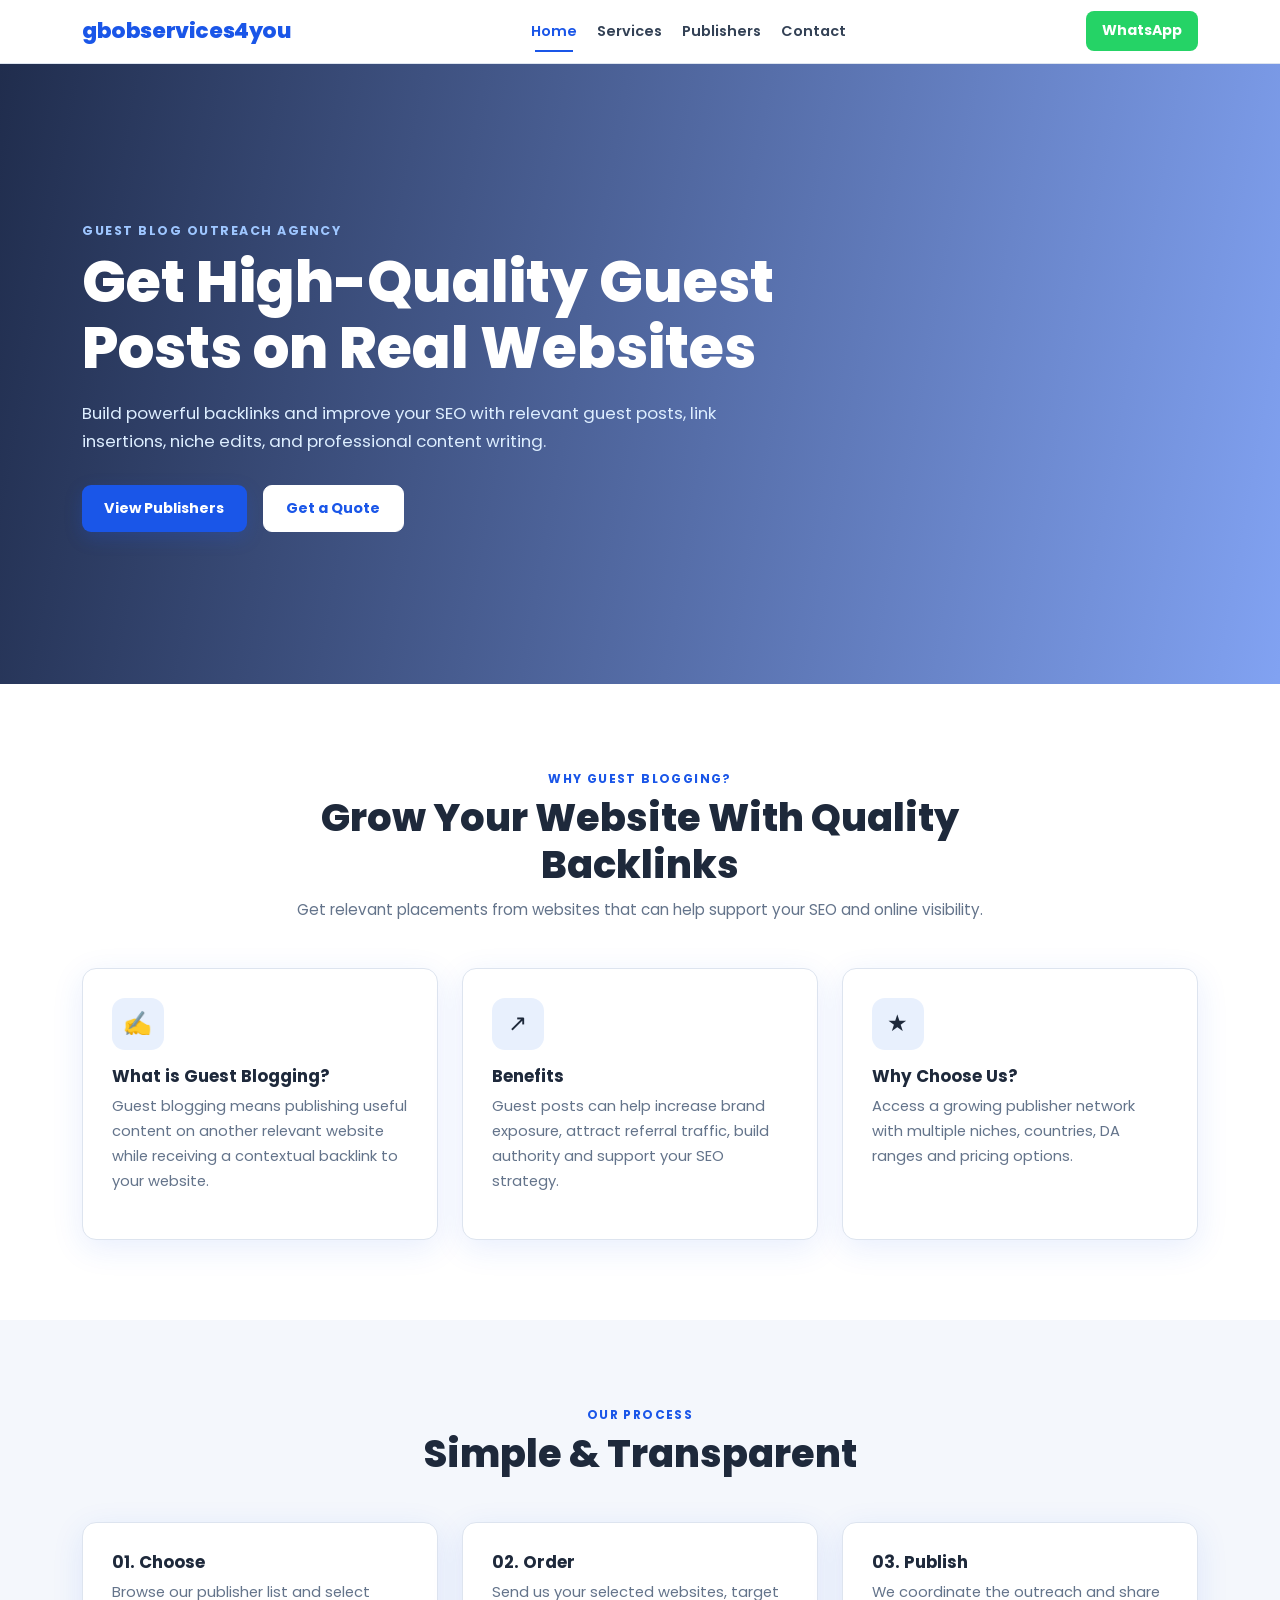
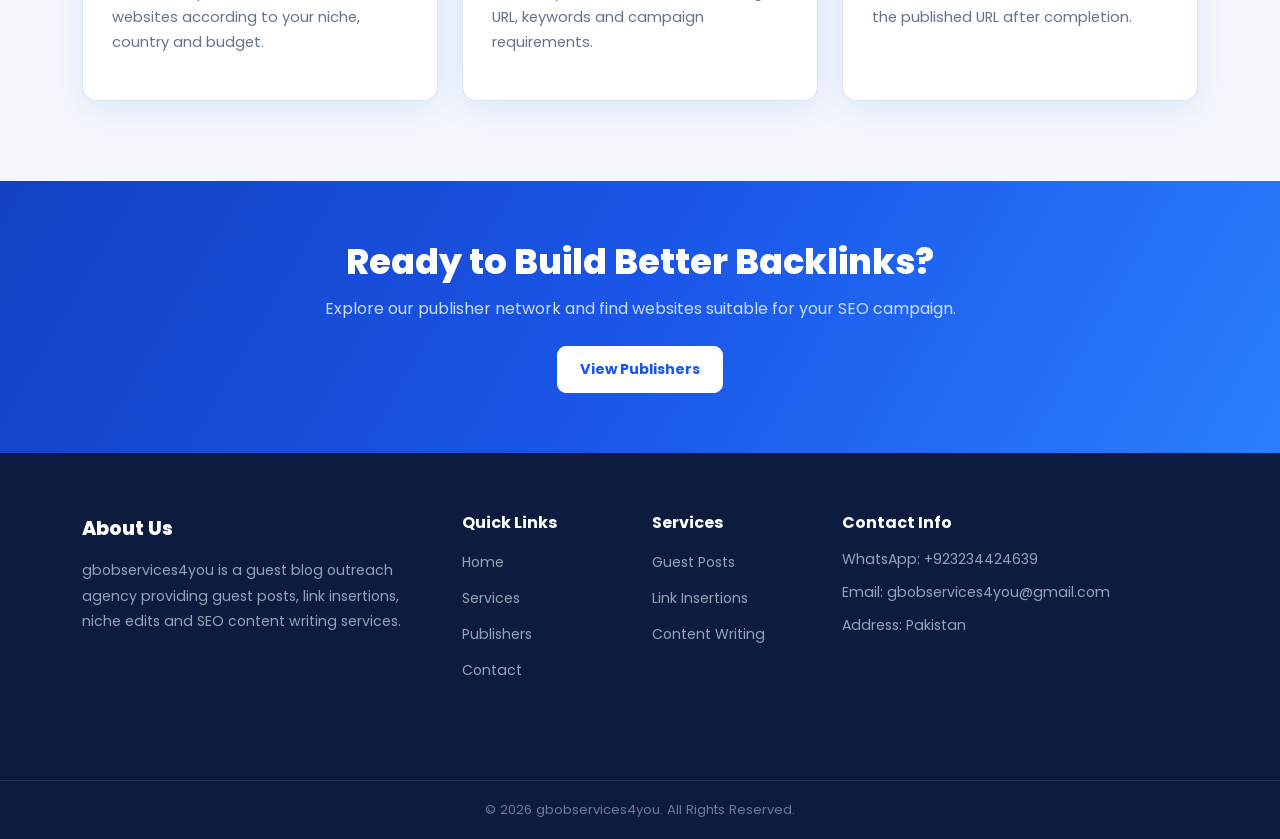
<file: index.html>
<!DOCTYPE html>
<html lang="en">
<head>
  <meta charset="UTF-8">
  <meta name="viewport" content="width=device-width, initial-scale=1.0">
  <title>gbobservices4you | Guest Posts &amp; SEO Link Building</title>
  <meta name="description" content="gbobservices4you provides high-quality guest posts, link insertions, niche edits and SEO content writing on real websites.">
  <meta name="keywords" content="guest posts, guest blogging, link insertion, niche edits, SEO backlinks, content writing">
  <meta name="robots" content="index, follow">

  <!-- Google Analytics Placeholder -->
  <!-- Paste your Google Analytics code here -->

  <!-- Google Ads Conversion Placeholder -->
  <!-- Paste your Google Ads conversion code here -->

  <!-- Bootstrap 5 CSS -->
  <link href="https://cdn.jsdelivr.net/npm/bootstrap@5.3.3/dist/css/bootstrap.min.css" rel="stylesheet">

  <!-- Google Fonts -->
  <link rel="preconnect" href="https://fonts.googleapis.com">
  <link rel="preconnect" href="https://fonts.gstatic.com" crossorigin>
  <link href="https://fonts.googleapis.com/css2?family=Poppins:wght@400;500;600;700;800&display=swap" rel="stylesheet">

  <!-- Custom CSS -->
  <link rel="stylesheet" href="css/style.css">
</head>

<body>

<!-- ==================== HEADER ==================== -->
<header class="site-header">
  <nav class="navbar navbar-expand-lg py-2">
    <div class="container">

      <a href="index.html" class="navbar-brand">gbobservices4you</a>

      <button class="navbar-toggler" type="button"
        data-bs-toggle="collapse" data-bs-target="#mainNav"
        aria-controls="mainNav" aria-expanded="false" aria-label="Toggle navigation">
        ☰
      </button>

      <div class="collapse navbar-collapse" id="mainNav">
        <ul class="navbar-nav mx-auto mb-2 mb-lg-0 gap-lg-1">
          <li class="nav-item"><a href="index.html" class="nav-link active">Home</a></li>
          <li class="nav-item"><a href="services.html" class="nav-link">Services</a></li>
          <li class="nav-item"><a href="publishers.html" class="nav-link">Publishers</a></li>
          <li class="nav-item"><a href="contact.html" class="nav-link">Contact</a></li>
        </ul>
        <a href="https://wa.me/+923234424639" class="btn-whatsapp ms-lg-3 mt-2 mt-lg-0" data-whatsapp>
          WhatsApp
        </a>
      </div>

    </div>
  </nav>
</header>


<main>

  <!-- ==================== HERO ==================== -->
  <section class="hero-section">
    <div class="container">
      <div class="row">
        <div class="col-lg-9 col-xl-8">
          <span class="hero-eyebrow">Guest Blog Outreach Agency</span>
          <h1>Get High-Quality Guest Posts on Real Websites</h1>
          <p class="lead-text">
            Build powerful backlinks and improve your SEO with relevant guest posts,
            link insertions, niche edits, and professional content writing.
          </p>
          <div class="d-flex flex-wrap gap-3">
            <a href="publishers.html" class="btn-primary-custom">View Publishers</a>
            <a href="contact.html" class="btn-light-custom">Get a Quote</a>
          </div>
        </div>
      </div>
    </div>
  </section>


  <!-- ==================== FEATURES ==================== -->
  <section class="section-py">
    <div class="container">

      <div class="section-heading text-center">
        <span class="eyebrow">Why Guest Blogging?</span>
        <h2>Grow Your Website With Quality Backlinks</h2>
        <p>Get relevant placements from websites that can help support your SEO and online visibility.</p>
      </div>

      <div class="row g-4">

        <div class="col-sm-6 col-lg-4">
          <div class="feature-card">
            <div class="icon-box">✍</div>
            <h3>What is Guest Blogging?</h3>
            <p>Guest blogging means publishing useful content on another relevant website while receiving a contextual backlink to your website.</p>
          </div>
        </div>

        <div class="col-sm-6 col-lg-4">
          <div class="feature-card">
            <div class="icon-box">↗</div>
            <h3>Benefits</h3>
            <p>Guest posts can help increase brand exposure, attract referral traffic, build authority and support your SEO strategy.</p>
          </div>
        </div>

        <div class="col-sm-6 col-lg-4">
          <div class="feature-card">
            <div class="icon-box">★</div>
            <h3>Why Choose Us?</h3>
            <p>Access a growing publisher network with multiple niches, countries, DA ranges and pricing options.</p>
          </div>
        </div>

      </div>
    </div>
  </section>


  <!-- ==================== PROCESS ==================== -->
  <section class="section-py section-alt">
    <div class="container">

      <div class="section-heading text-center">
        <span class="eyebrow">Our Process</span>
        <h2>Simple &amp; Transparent</h2>
      </div>

      <div class="row g-4">

        <div class="col-sm-6 col-lg-4">
          <div class="feature-card">
            <h3>01. Choose</h3>
            <p>Browse our publisher list and select websites according to your niche, country and budget.</p>
          </div>
        </div>

        <div class="col-sm-6 col-lg-4">
          <div class="feature-card">
            <h3>02. Order</h3>
            <p>Send us your selected websites, target URL, keywords and campaign requirements.</p>
          </div>
        </div>

        <div class="col-sm-6 col-lg-4">
          <div class="feature-card">
            <h3>03. Publish</h3>
            <p>We coordinate the outreach and share the published URL after completion.</p>
          </div>
        </div>

      </div>
    </div>
  </section>


  <!-- ==================== CTA ==================== -->
  <section class="cta-strip">
    <div class="container">
      <h2>Ready to Build Better Backlinks?</h2>
      <p>Explore our publisher network and find websites suitable for your SEO campaign.</p>
      <a href="publishers.html" class="btn-light-custom">View Publishers</a>
    </div>
  </section>

</main>


<!-- ==================== FOOTER ==================== -->
<footer class="site-footer">
  <div class="container">
    <div class="row g-4 pb-5">

      <div class="col-lg-4 col-md-6">
        <div class="footer-brand">About Us</div>
        <p>gbobservices4you is a guest blog outreach agency providing guest posts, link insertions, niche edits and SEO content writing services.</p>
      </div>

      <div class="col-sm-4 col-lg-2 col-md-3">
        <h5>Quick Links</h5>
        <ul class="footer-links">
          <li><a href="index.html">Home</a></li>
          <li><a href="services.html">Services</a></li>
          <li><a href="publishers.html">Publishers</a></li>
          <li><a href="contact.html">Contact</a></li>
        </ul>
      </div>

      <div class="col-sm-4 col-lg-2 col-md-3">
        <h5>Services</h5>
        <ul class="footer-links">
          <li><a href="services.html#guest-post">Guest Posts</a></li>
          <li><a href="services.html#link-insertion">Link Insertions</a></li>
          <li><a href="services.html#content-writing">Content Writing</a></li>
        </ul>
      </div>

      <div class="col-sm-4 col-lg-4 col-md-6">
        <h5>Contact Info</h5>
        <ul class="footer-info list-unstyled">
          <li>WhatsApp: +923234424639</li>
          <li>Email: gbobservices4you@gmail.com</li>
          <li>Address: Pakistan</li>
        </ul>
      </div>

    </div>
  </div>

  <div class="footer-bottom">
    <div class="container">
      © 2026 gbobservices4you. All Rights Reserved.
    </div>
  </div>
</footer>


<!-- Bootstrap 5 JS -->
<script src="https://cdn.jsdelivr.net/npm/bootstrap@5.3.3/dist/js/bootstrap.bundle.min.js"></script>
<!-- Custom JS -->
<script src="js/script.js"></script>

</body>
</html>
</file>
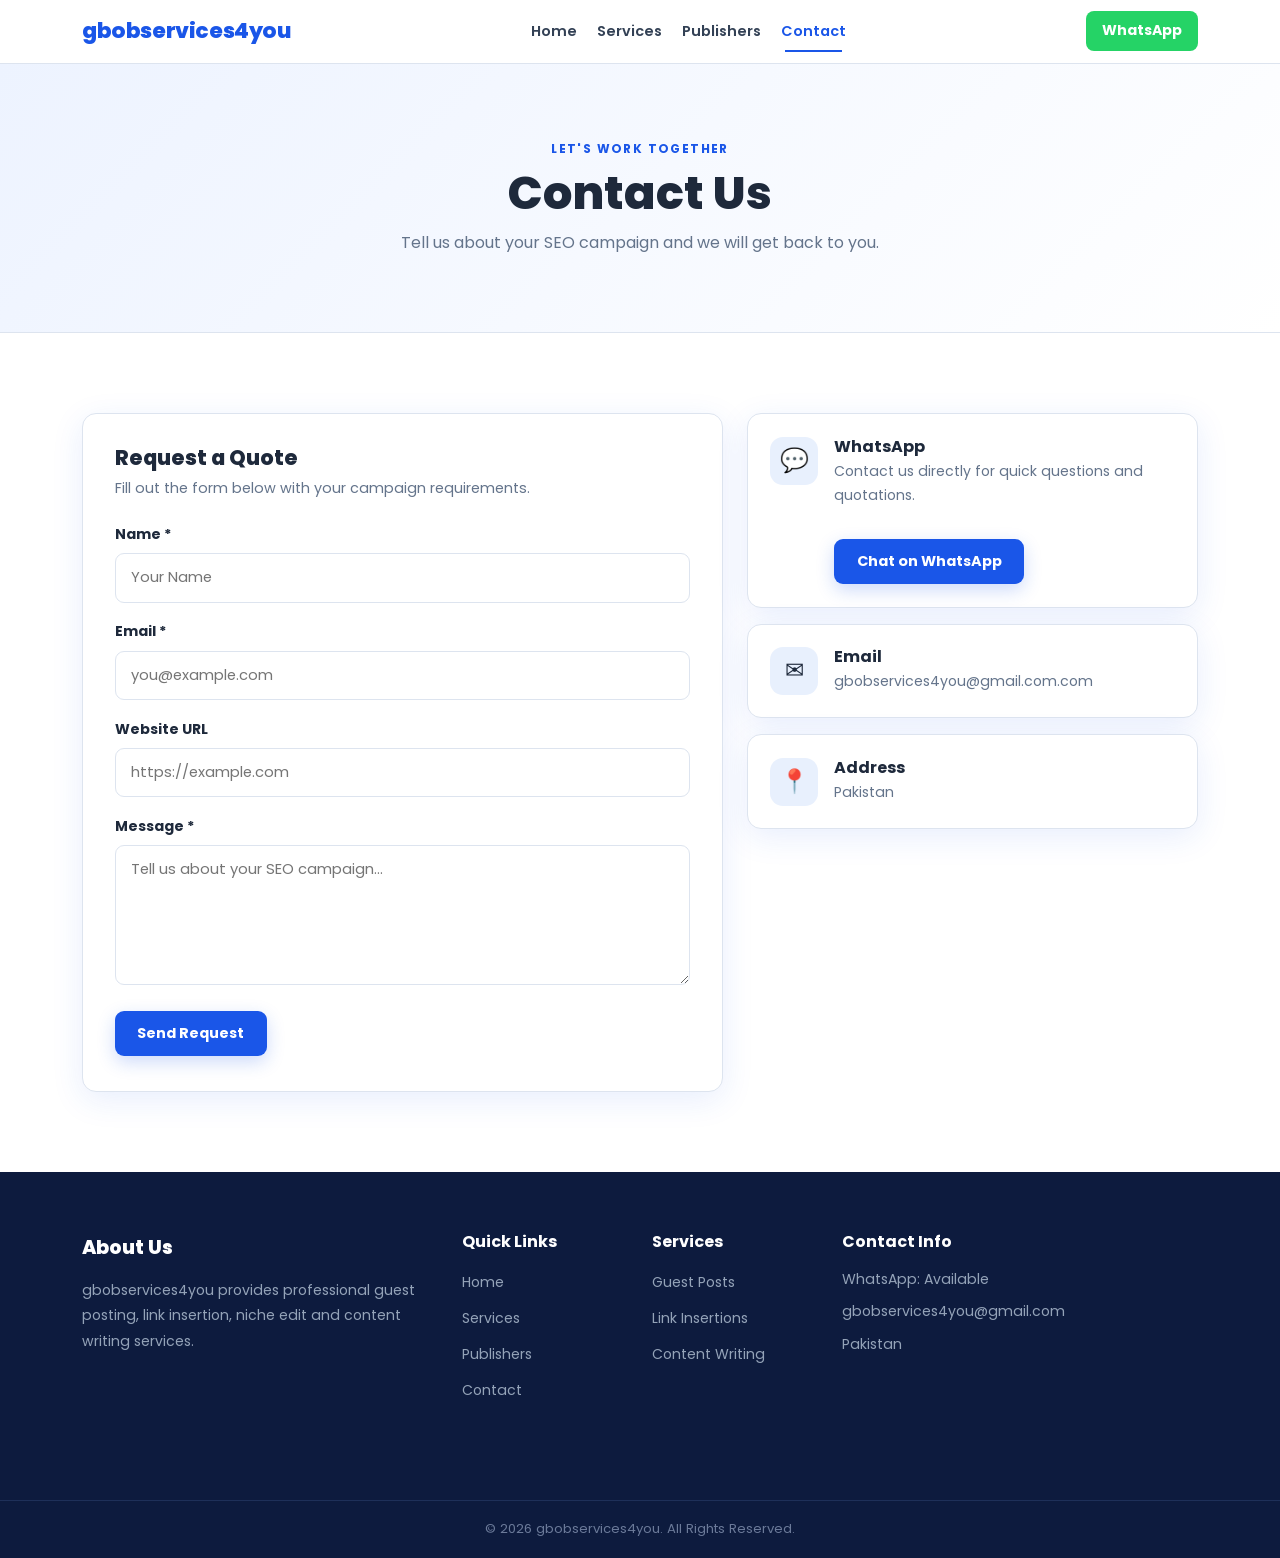
<file: contact.html>
<!DOCTYPE html>
<html lang="en">
<head>
  <meta charset="UTF-8">
  <meta name="viewport" content="width=device-width, initial-scale=1.0">
  <title>Contact Us | gbobservices4you</title>
  <meta name="description" content="Contact gbobservices4you for guest posts, link insertions, niche edits and SEO content writing.">
  <meta name="robots" content="index, follow">

  <!-- Google Analytics Placeholder -->
  <!-- Google Ads Conversion Placeholder -->

  <!-- Bootstrap 5 CSS -->
  <link href="https://cdn.jsdelivr.net/npm/bootstrap@5.3.3/dist/css/bootstrap.min.css" rel="stylesheet">

  <!-- Google Fonts -->
  <link rel="preconnect" href="https://fonts.googleapis.com">
  <link rel="preconnect" href="https://fonts.gstatic.com" crossorigin>
  <link href="https://fonts.googleapis.com/css2?family=Poppins:wght@400;500;600;700;800&display=swap" rel="stylesheet">

  <!-- Custom CSS -->
  <link rel="stylesheet" href="css/style.css">
</head>

<body>

<!-- ==================== HEADER ==================== -->
<header class="site-header">
  <nav class="navbar navbar-expand-lg py-2">
    <div class="container">

      <a href="index.html" class="navbar-brand">gbobservices4you</a>

      <button class="navbar-toggler" type="button"
        data-bs-toggle="collapse" data-bs-target="#mainNav"
        aria-controls="mainNav" aria-expanded="false" aria-label="Toggle navigation">
        ☰
      </button>

      <div class="collapse navbar-collapse" id="mainNav">
        <ul class="navbar-nav mx-auto mb-2 mb-lg-0 gap-lg-1">
          <li class="nav-item"><a href="index.html" class="nav-link">Home</a></li>
          <li class="nav-item"><a href="services.html" class="nav-link">Services</a></li>
          <li class="nav-item"><a href="publishers.html" class="nav-link">Publishers</a></li>
          <li class="nav-item"><a href="contact.html" class="nav-link active">Contact</a></li>
        </ul>
        <a href="https://wa.me/+923234424639" class="btn-whatsapp ms-lg-3 mt-2 mt-lg-0" data-whatsapp>
          WhatsApp
        </a>
      </div>

    </div>
  </nav>
</header>


<main>

  <!-- ==================== PAGE BANNER ==================== -->
  <section class="page-banner">
    <div class="container">
      <span class="eyebrow">Let's Work Together</span>
      <h1>Contact Us</h1>
      <p>Tell us about your SEO campaign and we will get back to you.</p>
    </div>
  </section>


  <!-- ==================== CONTACT LAYOUT ==================== -->
  <section class="section-py">
    <div class="container">
      <div class="row g-4 align-items-start">

        <!-- CONTACT FORM — DO NOT MODIFY (formspree) -->
        <div class="col-lg-7">
          <form
            class="form-card"
            action="https://formspree.io/f/xvkoevgk"
            method="POST">

            <h2>Request a Quote</h2>
            <p class="form-intro">Fill out the form below with your campaign requirements.</p>

            <div class="form-group">
              <label for="name">Name *</label>
              <input type="text" id="name" name="name" placeholder="Your Name" required>
            </div>

            <div class="form-group">
              <label for="email">Email *</label>
              <input type="email" id="email" name="email" placeholder="you@example.com" required>
            </div>

            <div class="form-group">
              <label for="website">Website URL</label>
              <input type="url" id="website" name="website" placeholder="https://example.com">
            </div>

            <div class="form-group">
              <label for="message">Message *</label>
              <textarea id="message" name="message" placeholder="Tell us about your SEO campaign..." required></textarea>
            </div>

            <input type="hidden" name="_subject" value="New SEO Quote Request - gbobservices4you">

            <button type="submit" class="btn-primary-custom">Send Request</button>

          </form>
        </div>

        <!-- CONTACT INFO -->
        <div class="col-lg-5">
          <div class="d-flex flex-column gap-3">

            <article class="contact-card">
              <div class="icon-box">💬</div>
              <div>
                <h3>WhatsApp</h3>
                <p>Contact us directly for quick questions and quotations.</p>
                <br>
                <a href="https://wa.me/+923234424639" class="btn-primary-custom mt-1" data-whatsapp>
                  Chat on WhatsApp
                </a>
              </div>
            </article>

            <article class="contact-card">
              <div class="icon-box">✉</div>
              <div>
                <h3>Email</h3>
                <p>gbobservices4you@gmail.com.com</p>
              </div>
            </article>

            <article class="contact-card">
              <div class="icon-box">📍</div>
              <div>
                <h3>Address</h3>
                <p>Pakistan</p>
              </div>
            </article>

          </div>
        </div>

      </div>
    </div>
  </section>

</main>


<!-- ==================== FOOTER ==================== -->
<footer class="site-footer">
  <div class="container">
    <div class="row g-4 pb-5">

      <div class="col-lg-4 col-md-6">
        <div class="footer-brand">About Us</div>
        <p>gbobservices4you provides professional guest posting, link insertion, niche edit and content writing services.</p>
      </div>

      <div class="col-sm-4 col-lg-2 col-md-3">
        <h5>Quick Links</h5>
        <ul class="footer-links">
          <li><a href="index.html">Home</a></li>
          <li><a href="services.html">Services</a></li>
          <li><a href="publishers.html">Publishers</a></li>
          <li><a href="contact.html">Contact</a></li>
        </ul>
      </div>

      <div class="col-sm-4 col-lg-2 col-md-3">
        <h5>Services</h5>
        <ul class="footer-links">
          <li><a href="services.html#guest-post">Guest Posts</a></li>
          <li><a href="services.html#link-insertion">Link Insertions</a></li>
          <li><a href="services.html#content-writing">Content Writing</a></li>
        </ul>
      </div>

      <div class="col-sm-4 col-lg-4 col-md-6">
        <h5>Contact Info</h5>
        <ul class="footer-info list-unstyled">
          <li>WhatsApp: Available</li>
          <li>gbobservices4you@gmail.com</li>
          <li>Pakistan</li>
        </ul>
      </div>

    </div>
  </div>

  <div class="footer-bottom">
    <div class="container">
      © 2026 gbobservices4you. All Rights Reserved.
    </div>
  </div>
</footer>


<!-- Bootstrap 5 JS -->
<script src="https://cdn.jsdelivr.net/npm/bootstrap@5.3.3/dist/js/bootstrap.bundle.min.js"></script>
<!-- Custom JS -->
<script src="js/script.js"></script>

</body>
</html>
</file>
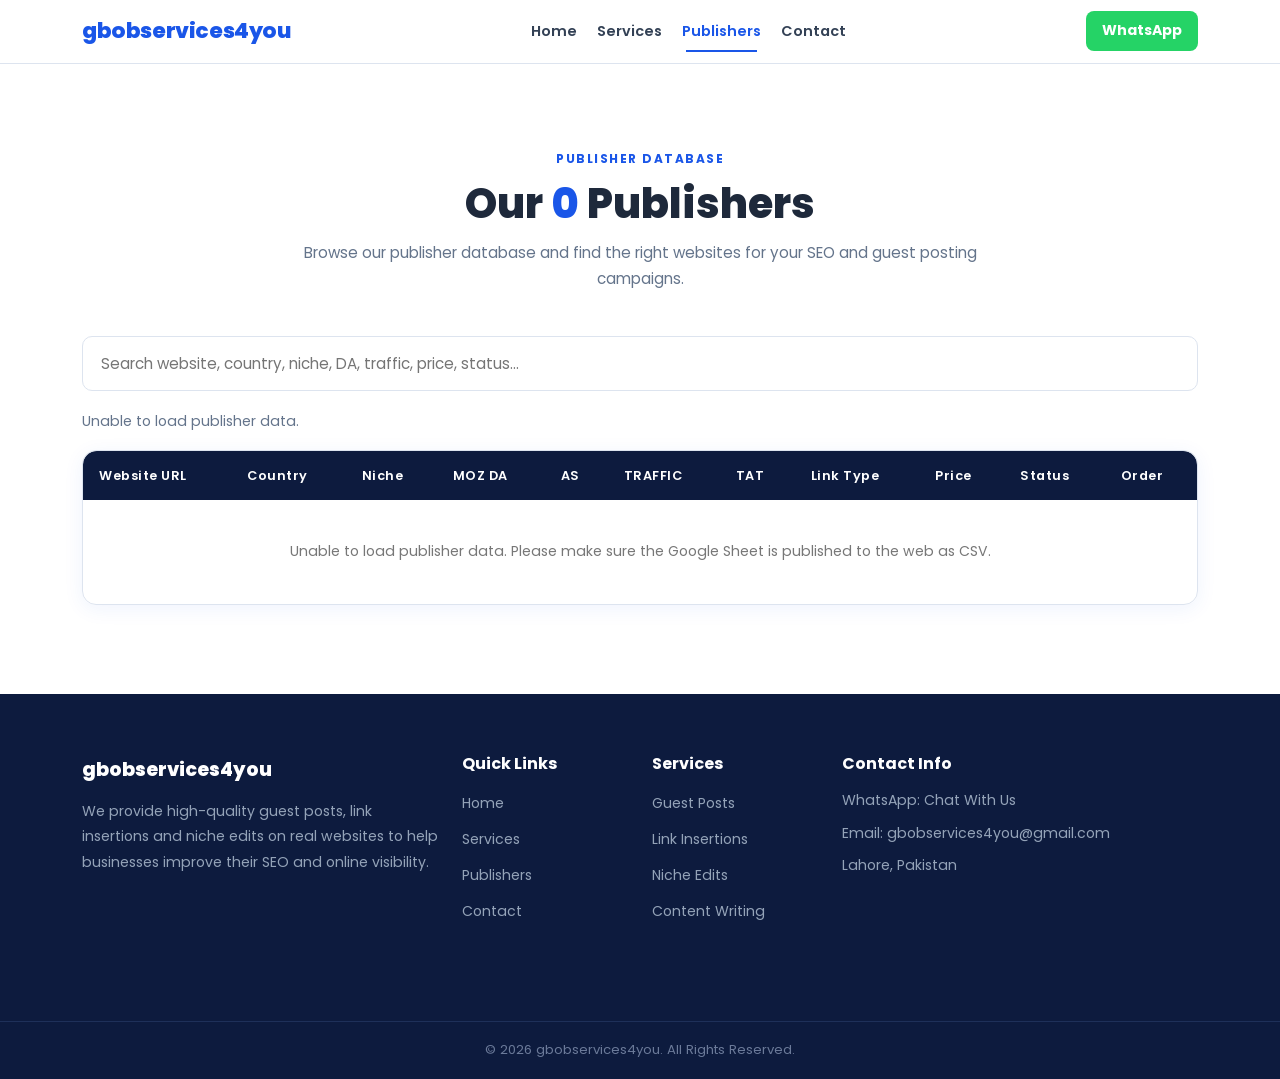
<file: publishers.html>
<!DOCTYPE html>
<html lang="en">
<head>
  <meta charset="UTF-8">
  <meta name="viewport" content="width=device-width, initial-scale=1.0">
  <meta name="description" content="Browse our real publisher database with MOZ DA, Authority Score, traffic, TAT, link type and pricing.">
  <meta name="keywords" content="guest post publishers, guest posting websites, link insertion, niche edits, SEO backlinks">
  <meta name="author" content="gbobservices4you">
  <title>Publishers | gbobservices4you</title>

  <!-- Bootstrap 5 CSS -->
  <link href="https://cdn.jsdelivr.net/npm/bootstrap@5.3.3/dist/css/bootstrap.min.css" rel="stylesheet">

  <!-- Google Fonts -->
  <link rel="preconnect" href="https://fonts.googleapis.com">
  <link rel="preconnect" href="https://fonts.gstatic.com" crossorigin>
  <link href="https://fonts.googleapis.com/css2?family=Poppins:wght@300;400;500;600;700&display=swap" rel="stylesheet">

  <!-- Custom CSS -->
  <link rel="stylesheet" href="css/style.css">
</head>

<body>

<!-- ==================== HEADER ==================== -->
<header class="site-header">
  <nav class="navbar navbar-expand-lg py-2">
    <div class="container">

      <a href="index.html" class="navbar-brand">gbobservices4you</a>

      <button class="navbar-toggler" type="button"
        data-bs-toggle="collapse" data-bs-target="#mainNav"
        aria-controls="mainNav" aria-expanded="false" aria-label="Toggle navigation">
        ☰
      </button>

      <div class="collapse navbar-collapse" id="mainNav">
        <ul class="navbar-nav mx-auto mb-2 mb-lg-0 gap-lg-1">
          <li class="nav-item"><a href="index.html" class="nav-link">Home</a></li>
          <li class="nav-item"><a href="services.html" class="nav-link">Services</a></li>
          <li class="nav-item"><a href="publishers.html" class="nav-link active">Publishers</a></li>
          <li class="nav-item"><a href="contact.html" class="nav-link">Contact</a></li>
        </ul>
        <a href="https://wa.me/+923234424639" class="btn-whatsapp ms-lg-3 mt-2 mt-lg-0">
          WhatsApp
        </a>
      </div>

    </div>
  </nav>
</header>


<!-- ==================== MAIN ==================== -->
<main>
  <section class="publishers-section">
    <div class="container">

      <div class="section-heading text-center">
        <span class="section-label">PUBLISHER DATABASE</span>
        <h1>Our <span id="publisher-count">0</span> Publishers</h1>
        <p>Browse our publisher database and find the right websites for your SEO and guest posting campaigns.</p>
      </div>

      <!-- Search -->
      <div class="publisher-search-box">
        <input
          type="search"
          id="publisher-search"
          placeholder="Search website, country, niche, DA, traffic, price, status..."
          autocomplete="off"
        >
      </div>

      <!-- Result count -->
      <p id="publisher-results" class="publisher-results">Loading publishers...</p>

      <!-- Table -->
      <div class="publisher-table-wrapper">
        <table class="publisher-table">
          <thead>
            <tr>
              <th>Website URL</th>
              <th>Country</th>
              <th>Niche</th>
              <th>MOZ DA</th>
              <th>AS</th>
              <th>TRAFFIC</th>
              <th>TAT</th>
              <th>Link Type</th>
              <th>Price</th>
              <th>Status</th>
              <th>Order</th>
            </tr>
          </thead>
          <tbody id="publisher-body">
            <tr>
              <td colspan="11" class="table-message">Loading publisher data...</td>
            </tr>
          </tbody>
        </table>
      </div>

    </div>
  </section>
</main>


<!-- ==================== FOOTER ==================== -->
<footer class="site-footer">
  <div class="container">
    <div class="row g-4 pb-5">

      <div class="col-lg-4 col-md-6">
        <div class="footer-brand">gbobservices4you</div>
        <p>We provide high-quality guest posts, link insertions and niche edits on real websites to help businesses improve their SEO and online visibility.</p>
      </div>

      <div class="col-sm-4 col-lg-2 col-md-3">
        <h5>Quick Links</h5>
        <ul class="footer-links">
          <li><a href="index.html">Home</a></li>
          <li><a href="services.html">Services</a></li>
          <li><a href="publishers.html">Publishers</a></li>
          <li><a href="contact.html">Contact</a></li>
        </ul>
      </div>

      <div class="col-sm-4 col-lg-2 col-md-3">
        <h5>Services</h5>
        <ul class="footer-links">
          <li><a href="services.html">Guest Posts</a></li>
          <li><a href="services.html">Link Insertions</a></li>
          <li><a href="services.html">Niche Edits</a></li>
          <li><a href="services.html">Content Writing</a></li>
        </ul>
      </div>

      <div class="col-sm-4 col-lg-4 col-md-6">
        <h5>Contact Info</h5>
        <ul class="footer-info list-unstyled">
          <li>WhatsApp: <a href="https://wa.me/+923234424639">Chat With Us</a></li>
          <li>Email: gbobservices4you@gmail.com</li>
          <li>Lahore, Pakistan</li>
        </ul>
      </div>

    </div>
  </div>

  <div class="footer-bottom">
    <div class="container">
      © 2026 gbobservices4you. All Rights Reserved.
    </div>
  </div>
</footer>


<!-- Bootstrap 5 JS -->
<script src="https://cdn.jsdelivr.net/npm/bootstrap@5.3.3/dist/js/bootstrap.bundle.min.js"></script>
<!-- Custom JS (publisher loader — DO NOT MODIFY) -->
<script src="js/script.js"></script>

</body>
</html>
</file>
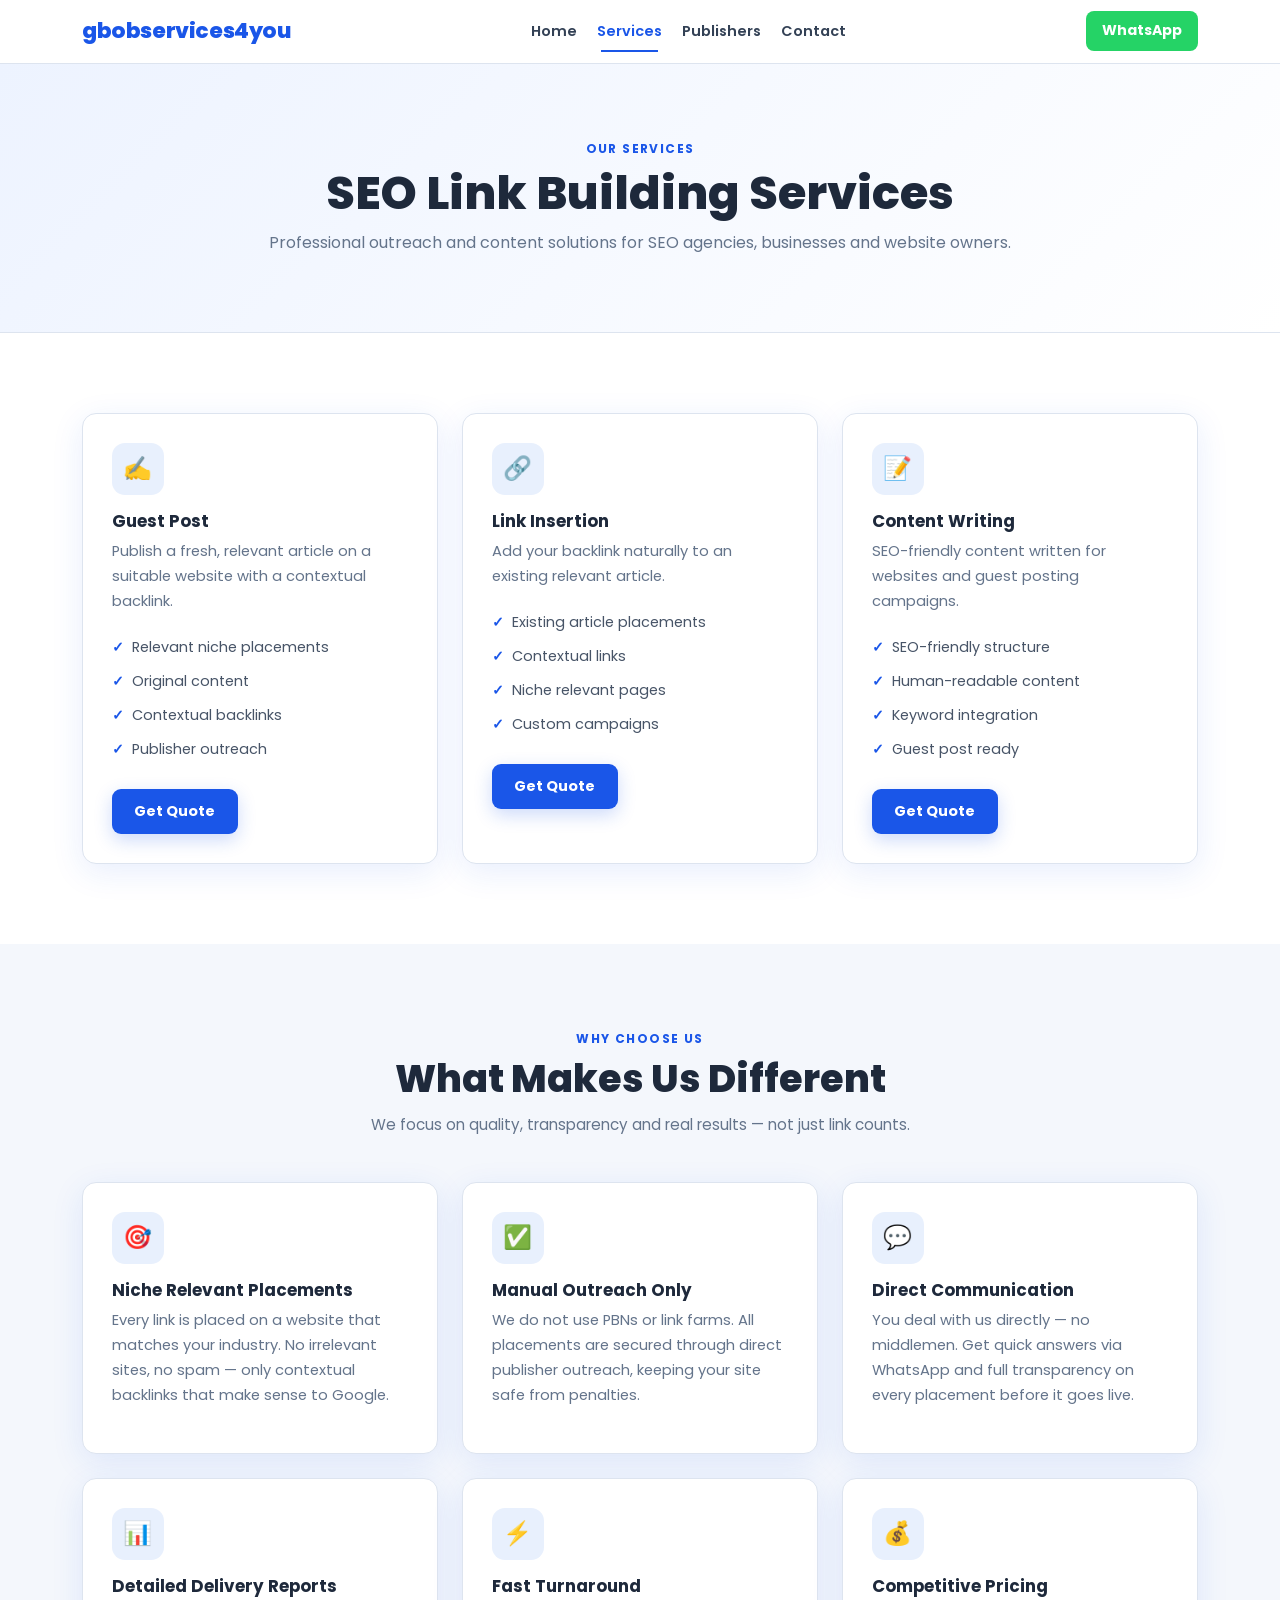
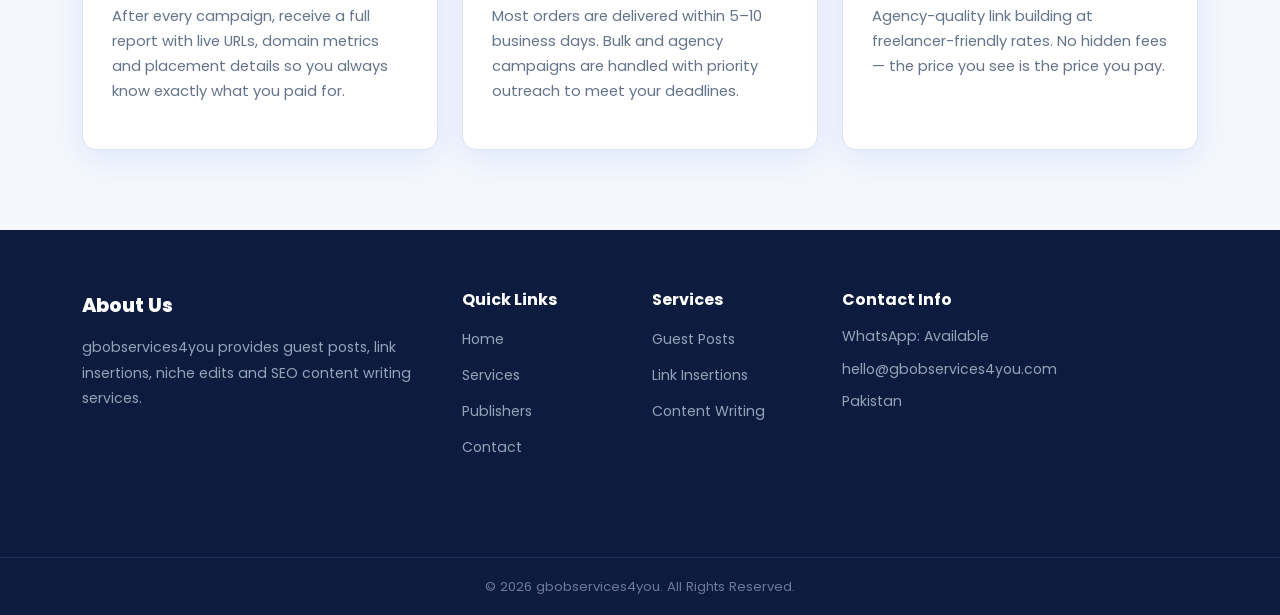
<file: services.html>
<!DOCTYPE html>
<html lang="en">
<head>
  <meta charset="UTF-8">
  <meta name="viewport" content="width=device-width, initial-scale=1.0">
  <title>SEO Services | gbobservices4you</title>
  <meta name="description" content="Guest posts, link insertions, niche edits and professional SEO content writing services from gbobservices4you.">
  <meta name="robots" content="index, follow">

  <!-- Google Analytics Placeholder -->
  <!-- Google Ads Conversion Placeholder -->

  <!-- Bootstrap 5 CSS -->
  <link href="https://cdn.jsdelivr.net/npm/bootstrap@5.3.3/dist/css/bootstrap.min.css" rel="stylesheet">

  <!-- Google Fonts -->
  <link rel="preconnect" href="https://fonts.googleapis.com">
  <link rel="preconnect" href="https://fonts.gstatic.com" crossorigin>
  <link href="https://fonts.googleapis.com/css2?family=Poppins:wght@400;500;600;700;800&display=swap" rel="stylesheet">

  <!-- Custom CSS -->
  <link rel="stylesheet" href="css/style.css">
</head>

<body>

<!-- ==================== HEADER ==================== -->
<header class="site-header">
  <nav class="navbar navbar-expand-lg py-2">
    <div class="container">

      <a href="index.html" class="navbar-brand">gbobservices4you</a>

      <button class="navbar-toggler" type="button"
        data-bs-toggle="collapse" data-bs-target="#mainNav"
        aria-controls="mainNav" aria-expanded="false" aria-label="Toggle navigation">
        ☰
      </button>

      <div class="collapse navbar-collapse" id="mainNav">
        <ul class="navbar-nav mx-auto mb-2 mb-lg-0 gap-lg-1">
          <li class="nav-item"><a href="index.html" class="nav-link">Home</a></li>
          <li class="nav-item"><a href="services.html" class="nav-link active">Services</a></li>
          <li class="nav-item"><a href="publishers.html" class="nav-link">Publishers</a></li>
          <li class="nav-item"><a href="contact.html" class="nav-link">Contact</a></li>
        </ul>
        <a href="https://wa.me/+923234424639" class="btn-whatsapp ms-lg-3 mt-2 mt-lg-0" data-whatsapp>
          WhatsApp
        </a>
      </div>

    </div>
  </nav>
</header>


<main>

  <!-- ==================== PAGE BANNER ==================== -->
  <section class="page-banner">
    <div class="container">
      <span class="eyebrow">Our Services</span>
      <h1>SEO Link Building Services</h1>
      <p>Professional outreach and content solutions for SEO agencies, businesses and website owners.</p>
    </div>
  </section>


  <!-- ==================== SERVICES ==================== -->
  <section class="section-py">
    <div class="container">
      <div class="row g-4">

        <div class="col-sm-6 col-lg-4">
          <div class="service-card" id="guest-post">
            <div class="icon-box">✍</div>
            <h3>Guest Post</h3>
            <p>Publish a fresh, relevant article on a suitable website with a contextual backlink.</p>
            <ul class="check-list">
              <li>Relevant niche placements</li>
              <li>Original content</li>
              <li>Contextual backlinks</li>
              <li>Publisher outreach</li>
            </ul>
            <a href="contact.html" class="btn-primary-custom">Get Quote</a>
          </div>
        </div>

        <div class="col-sm-6 col-lg-4">
          <div class="service-card" id="link-insertion">
            <div class="icon-box">🔗</div>
            <h3>Link Insertion</h3>
            <p>Add your backlink naturally to an existing relevant article.</p>
            <ul class="check-list">
              <li>Existing article placements</li>
              <li>Contextual links</li>
              <li>Niche relevant pages</li>
              <li>Custom campaigns</li>
            </ul>
            <a href="contact.html" class="btn-primary-custom">Get Quote</a>
          </div>
        </div>

        <div class="col-sm-6 col-lg-4">
          <div class="service-card" id="content-writing">
            <div class="icon-box">📝</div>
            <h3>Content Writing</h3>
            <p>SEO-friendly content written for websites and guest posting campaigns.</p>
            <ul class="check-list">
              <li>SEO-friendly structure</li>
              <li>Human-readable content</li>
              <li>Keyword integration</li>
              <li>Guest post ready</li>
            </ul>
            <a href="contact.html" class="btn-primary-custom">Get Quote</a>
          </div>
        </div>

      </div>
    </div>
  </section>


  <!-- ==================== WHY CHOOSE US ==================== -->
  <section class="section-py section-alt">
    <div class="container">

      <div class="section-heading text-center">
        <span class="eyebrow">Why Choose Us</span>
        <h2>What Makes Us Different</h2>
        <p>We focus on quality, transparency and real results — not just link counts.</p>
      </div>

      <div class="row g-4">

        <div class="col-sm-6 col-xl-4">
          <div class="feature-card">
            <div class="icon-box">🎯</div>
            <h3>Niche Relevant Placements</h3>
            <p>Every link is placed on a website that matches your industry. No irrelevant sites, no spam — only contextual backlinks that make sense to Google.</p>
          </div>
        </div>

        <div class="col-sm-6 col-xl-4">
          <div class="feature-card">
            <div class="icon-box">✅</div>
            <h3>Manual Outreach Only</h3>
            <p>We do not use PBNs or link farms. All placements are secured through direct publisher outreach, keeping your site safe from penalties.</p>
          </div>
        </div>

        <div class="col-sm-6 col-xl-4">
          <div class="feature-card">
            <div class="icon-box">💬</div>
            <h3>Direct Communication</h3>
            <p>You deal with us directly — no middlemen. Get quick answers via WhatsApp and full transparency on every placement before it goes live.</p>
          </div>
        </div>

        <div class="col-sm-6 col-xl-4">
          <div class="feature-card">
            <div class="icon-box">📊</div>
            <h3>Detailed Delivery Reports</h3>
            <p>After every campaign, receive a full report with live URLs, domain metrics and placement details so you always know exactly what you paid for.</p>
          </div>
        </div>

        <div class="col-sm-6 col-xl-4">
          <div class="feature-card">
            <div class="icon-box">⚡</div>
            <h3>Fast Turnaround</h3>
            <p>Most orders are delivered within 5–10 business days. Bulk and agency campaigns are handled with priority outreach to meet your deadlines.</p>
          </div>
        </div>

        <div class="col-sm-6 col-xl-4">
          <div class="feature-card">
            <div class="icon-box">💰</div>
            <h3>Competitive Pricing</h3>
            <p>Agency-quality link building at freelancer-friendly rates. No hidden fees — the price you see is the price you pay.</p>
          </div>
        </div>

      </div>
    </div>
  </section>

</main>


<!-- ==================== FOOTER ==================== -->
<footer class="site-footer">
  <div class="container">
    <div class="row g-4 pb-5">

      <div class="col-lg-4 col-md-6">
        <div class="footer-brand">About Us</div>
        <p>gbobservices4you provides guest posts, link insertions, niche edits and SEO content writing services.</p>
      </div>

      <div class="col-sm-4 col-lg-2 col-md-3">
        <h5>Quick Links</h5>
        <ul class="footer-links">
          <li><a href="index.html">Home</a></li>
          <li><a href="services.html">Services</a></li>
          <li><a href="publishers.html">Publishers</a></li>
          <li><a href="contact.html">Contact</a></li>
        </ul>
      </div>

      <div class="col-sm-4 col-lg-2 col-md-3">
        <h5>Services</h5>
        <ul class="footer-links">
          <li><a href="#guest-post">Guest Posts</a></li>
          <li><a href="#link-insertion">Link Insertions</a></li>
          <li><a href="#content-writing">Content Writing</a></li>
        </ul>
      </div>

      <div class="col-sm-4 col-lg-4 col-md-6">
        <h5>Contact Info</h5>
        <ul class="footer-info list-unstyled">
          <li>WhatsApp: Available</li>
          <li>hello@gbobservices4you.com</li>
          <li>Pakistan</li>
        </ul>
      </div>

    </div>
  </div>

  <div class="footer-bottom">
    <div class="container">
      © 2026 gbobservices4you. All Rights Reserved.
    </div>
  </div>
</footer>


<!-- Bootstrap 5 JS -->
<script src="https://cdn.jsdelivr.net/npm/bootstrap@5.3.3/dist/js/bootstrap.bundle.min.js"></script>
<!-- Custom JS -->
<script src="js/script.js"></script>

</body>
</html>
</file>
<file: css/style.css>
/* =====================================================
   GBOBSERVICES4YOU — Custom CSS (Bootstrap 5 layer)
   ===================================================== */

/* ── TOKENS ── */
:root {
  --blue:        #1a56e8;
  --blue-dark:   #1341c2;
  --blue-light:  #e8f0fd;
  --navy:        #0d1b3e;
  --white:       #ffffff;
  --light-bg:    #f4f7fc;
  --muted:       #64748b;
  --border:      #dde4ef;
  --shadow:      0 8px 32px rgba(26,86,232,.10);
  --radius:      14px;
  --font:        "Poppins", sans-serif;
}

/* ── BASE ── */
*, *::before, *::after { box-sizing: border-box; }
html { scroll-behavior: smooth; }
body {
  font-family: var(--font);
  color: #1e293b;
  background: #fff;
  line-height: 1.7;
}
a { text-decoration: none; color: inherit; }
img { max-width: 100%; display: block; }

/* ── NAVBAR ── */
.site-header {
  position: sticky;
  top: 0;
  z-index: 1050;
  background: rgba(255,255,255,.97);
  backdrop-filter: blur(12px);
  border-bottom: 1px solid var(--border);
}
.navbar-brand {
  font-size: 1.35rem;
  font-weight: 800;
  color: var(--blue) !important;
  letter-spacing: -0.4px;
}
.navbar .nav-link {
  font-size: .9rem;
  font-weight: 600;
  color: #334155;
  padding: 0.4rem 0.75rem;
  position: relative;
  transition: color .2s;
}
.navbar .nav-link::after {
  content: "";
  position: absolute;
  left: .75rem; right: .75rem;
  bottom: -2px;
  height: 2px;
  background: var(--blue);
  width: 0;
  transition: width .25s;
}
.navbar .nav-link:hover,
.navbar .nav-link.active {
  color: var(--blue) !important;
}
.navbar .nav-link:hover::after,
.navbar .nav-link.active::after {
  width: calc(100% - 1.5rem);
}
.navbar-toggler {
  border: none;
  font-size: 1.4rem;
  padding: .25rem .5rem;
}
.navbar-toggler:focus { box-shadow: none; }

/* WhatsApp header button */
.btn-whatsapp {
  background: #25D366;
  color: #fff;
  border: none;
  border-radius: 8px;
  padding: .5rem 1rem;
  font-weight: 700;
  font-size: .88rem;
  transition: background .2s, transform .2s;
}
.btn-whatsapp:hover {
  background: #1fb957;
  color: #fff;
  transform: translateY(-2px);
}

/* ── BUTTONS ── */
.btn-primary-custom {
  background: var(--blue);
  color: #fff;
  border: none;
  border-radius: 9px;
  padding: .65rem 1.4rem;
  font-family: var(--font);
  font-weight: 700;
  font-size: .9rem;
  display: inline-flex;
  align-items: center;
  gap: 7px;
  transition: background .2s, transform .2s, box-shadow .2s;
  box-shadow: 0 6px 18px rgba(26,86,232,.22);
}
.btn-primary-custom:hover {
  background: var(--blue-dark);
  color: #fff;
  transform: translateY(-2px);
}
.btn-light-custom {
  background: #fff;
  color: var(--blue);
  border: 1.5px solid #fff;
  border-radius: 9px;
  padding: .65rem 1.4rem;
  font-family: var(--font);
  font-weight: 700;
  font-size: .9rem;
  display: inline-flex;
  align-items: center;
  gap: 7px;
  transition: background .2s, transform .2s;
}
.btn-light-custom:hover {
  background: rgba(255,255,255,.88);
  color: var(--blue-dark);
  transform: translateY(-2px);
}

/* ── HERO ── */
.hero-section {
  min-height: 620px;
  display: flex;
  align-items: center;
  color: #fff;
  background:
    linear-gradient(100deg, rgba(13,27,62,.92) 0%, rgba(26,86,232,.55) 100%),
    url("https://images.unsplash.com/photo-1556761175-b413da4baf72?auto=format&fit=crop&w=1800&q=80")
    center / cover;
  padding: 5rem 0;
}
.hero-eyebrow {
  display: inline-block;
  color: #9ec6ff;
  font-size: .78rem;
  font-weight: 700;
  letter-spacing: 1.5px;
  text-transform: uppercase;
  margin-bottom: .5rem;
}
.hero-section h1 {
  font-size: clamp(2rem, 5vw, 3.6rem);
  font-weight: 800;
  line-height: 1.15;
  margin-bottom: 1.1rem;
}
.hero-section .lead-text {
  font-size: 1.05rem;
  color: #ddeeff;
  max-width: 640px;
  margin-bottom: 1.8rem;
}

/* ── EYEBROW ── */
.eyebrow {
  display: inline-block;
  color: var(--blue);
  font-size: .75rem;
  font-weight: 700;
  letter-spacing: 1.4px;
  text-transform: uppercase;
  margin-bottom: .4rem;
}

/* ── SECTION ── */
.section-py { padding: 80px 0; }
.section-alt { background: var(--light-bg); }
.section-heading { max-width: 700px; margin: 0 auto 2.8rem; }
.section-heading h2 {
  font-size: clamp(1.7rem, 3vw, 2.4rem);
  font-weight: 800;
  line-height: 1.2;
  margin-bottom: .6rem;
}
.section-heading p { color: var(--muted); }

/* ── CARDS ── */
.feature-card, .service-card {
  background: #fff;
  border: 1px solid var(--border);
  border-radius: var(--radius);
  box-shadow: var(--shadow);
  padding: 1.8rem;
  height: 100%;
  transition: transform .25s, box-shadow .25s;
}
.feature-card:hover, .service-card:hover {
  transform: translateY(-6px);
  box-shadow: 0 16px 40px rgba(26,86,232,.14);
}
.icon-box {
  width: 52px;
  height: 52px;
  border-radius: 13px;
  background: var(--blue-light);
  display: grid;
  place-items: center;
  font-size: 1.45rem;
  margin-bottom: 1rem;
}
.feature-card h3, .service-card h3 {
  font-size: 1.05rem;
  font-weight: 700;
  margin-bottom: .5rem;
}
.feature-card p, .service-card p { color: var(--muted); font-size: .92rem; }

/* Check list */
.check-list {
  list-style: none;
  padding: 0;
  margin: 1rem 0 1.4rem;
}
.check-list li {
  padding: .3rem 0;
  font-size: .9rem;
  color: #475467;
}
.check-list li::before {
  content: "✓";
  color: var(--blue);
  font-weight: 800;
  margin-right: 8px;
}

/* ── CTA STRIP ── */
.cta-strip {
  padding: 60px 0;
  background: linear-gradient(120deg, #1341c2, #1a56e8 50%, #2a7fff);
  color: #fff;
  text-align: center;
}
.cta-strip h2 {
  font-size: clamp(1.6rem, 3vw, 2.2rem);
  font-weight: 800;
  margin-bottom: .7rem;
}
.cta-strip p { color: #ccdcff; margin-bottom: 1.5rem; }

/* ── PAGE BANNER ── */
.page-banner {
  padding: 70px 0 60px;
  background: linear-gradient(135deg, #edf3ff, #fff);
  border-bottom: 1px solid var(--border);
  text-align: center;
}
.page-banner h1 {
  font-size: clamp(1.9rem, 4vw, 2.9rem);
  font-weight: 800;
  margin-bottom: .5rem;
}
.page-banner p { color: var(--muted); }

/* ── CONTACT ── */
.form-card {
  background: #fff;
  border: 1px solid var(--border);
  border-radius: var(--radius);
  box-shadow: var(--shadow);
  padding: 2rem 2rem 2.2rem;
}
.form-card h2 { font-size: 1.3rem; font-weight: 800; margin-bottom: .3rem; }
.form-intro { color: var(--muted); font-size: .9rem; margin-bottom: 1.4rem; }
.form-group { margin-bottom: 1.1rem; }
.form-group label { display: block; font-weight: 700; font-size: .88rem; margin-bottom: .4rem; }
.form-group input,
.form-group textarea {
  width: 100%;
  padding: .7rem .95rem;
  border: 1px solid var(--border);
  border-radius: 9px;
  font-family: var(--font);
  font-size: .92rem;
  outline: none;
  transition: border-color .2s, box-shadow .2s;
  background: #fff;
  color: #1e293b;
}
.form-group input:focus,
.form-group textarea:focus {
  border-color: var(--blue);
  box-shadow: 0 0 0 3px rgba(26,86,232,.10);
}
.form-group textarea { min-height: 140px; resize: vertical; }

.contact-card {
  display: flex;
  gap: 1rem;
  align-items: flex-start;
  background: #fff;
  border: 1px solid var(--border);
  border-radius: var(--radius);
  box-shadow: var(--shadow);
  padding: 1.4rem;
  transition: transform .25s;
}
.contact-card:hover { transform: translateY(-4px); }
.contact-card .icon-box { flex: 0 0 48px; width: 48px; height: 48px; margin: 0; }
.contact-card h3 { font-size: 1rem; font-weight: 700; margin-bottom: .25rem; }
.contact-card p { color: var(--muted); font-size: .88rem; margin: 0; }

/* ── PUBLISHERS PAGE SECTION ── */
.publishers-section {
  padding: 80px 0;
  background: #fff;
  min-height: 70vh;
}
.section-label {
  display: inline-block;
  color: var(--blue);
  font-size: .75rem;
  font-weight: 700;
  letter-spacing: 1.5px;
  text-transform: uppercase;
  margin-bottom: .6rem;
}
.section-heading h1 {
  font-size: clamp(1.8rem, 4vw, 2.6rem);
  font-weight: 800;
  line-height: 1.2;
  margin-bottom: .7rem;
  color: #1e293b;
}
.section-heading h1 span { color: var(--blue); }
.section-heading > p { color: var(--muted); font-size: .95rem; }

/* Search box */
.publisher-search-box { margin-bottom: 1.2rem; }
.publisher-search-box input {
  width: 100%;
  padding: .85rem 1.1rem;
  border: 1.5px solid var(--border);
  border-radius: 10px;
  font-family: var(--font);
  font-size: .95rem;
  outline: none;
  transition: border-color .2s, box-shadow .2s;
  background: #fff;
}
.publisher-search-box input:focus {
  border-color: var(--blue);
  box-shadow: 0 0 0 3px rgba(26,86,232,.10);
}
.publisher-results {
  font-size: .88rem;
  color: var(--muted);
  margin-bottom: 1rem;
}

/* Publisher table */
.publisher-table-wrapper {
  overflow-x: auto;
  border-radius: var(--radius);
  border: 1px solid var(--border);
  box-shadow: 0 4px 20px rgba(26,86,232,.07);
}
.publisher-table {
  width: 100%;
  min-width: 820px;
  border-collapse: collapse;
  font-size: .88rem;
}
.publisher-table thead th {
  background: var(--navy);
  color: #fff;
  padding: .85rem 1rem;
  text-align: left;
  font-size: .8rem;
  font-weight: 600;
  letter-spacing: .5px;
  white-space: nowrap;
}
.publisher-table thead th:first-child { border-radius: var(--radius) 0 0 0; }
.publisher-table thead th:last-child  { border-radius: 0 var(--radius) 0 0; }
.publisher-table tbody td {
  padding: .75rem 1rem;
  border-bottom: 1px solid var(--border);
  color: #334155;
  vertical-align: middle;
}
.publisher-table tbody tr:hover { background: #f4f8ff; }
.publisher-table tbody tr:last-child td { border-bottom: none; }

.publisher-website {
  color: var(--blue);
  font-weight: 500;
  max-width: 220px;
  display: inline-block;
  overflow: hidden;
  text-overflow: ellipsis;
  white-space: nowrap;
}
.publisher-website:hover { text-decoration: underline; }

.order-btn {
  display: inline-block;
  padding: .4rem .85rem;
  background: var(--blue);
  color: #fff;
  border-radius: 6px;
  font-size: .8rem;
  font-weight: 600;
  white-space: nowrap;
  transition: background .2s, transform .2s;
}
.order-btn:hover { background: var(--blue-dark); color: #fff; transform: translateY(-1px); }

.status-badge {
  display: inline-block;
  padding: .3rem .7rem;
  border-radius: 20px;
  font-size: .75rem;
  font-weight: 600;
  white-space: nowrap;
}
.status-available   { background: #e3f7ec; color: #198754; }
.status-unavailable { background: #fdeaea; color: #dc3545; }
.status-default     { background: #eeeeee; color: #555; }
.table-message { text-align: center !important; padding: 2.5rem !important; color: #777 !important; }

/* ── FOOTER ── */
.site-footer {
  background: #0d1b3e;
  color: #c4cde0;
  padding: 60px 0 0;
}
.site-footer .footer-brand {
  font-size: 1.2rem;
  font-weight: 800;
  color: #fff;
  margin-bottom: .8rem;
}
.site-footer p { font-size: .88rem; color: #94a3b8; line-height: 1.8; }
.site-footer h5 { color: #fff; font-size: 1rem; font-weight: 700; margin-bottom: 1rem; }
.footer-links { list-style: none; padding: 0; margin: 0; }
.footer-links li { margin-bottom: .55rem; }
.footer-links a { color: #94a3b8; font-size: .88rem; transition: color .2s; }
.footer-links a:hover { color: #fff; }
.footer-info li { font-size: .88rem; color: #94a3b8; margin-bottom: .55rem; }
.footer-info a { color: #94a3b8; transition: color .2s; }
.footer-info a:hover { color: #fff; }
.footer-bottom {
  border-top: 1px solid #1e3059;
  padding: 1.1rem 0;
  text-align: center;
  font-size: .82rem;
  color: #6b7a99;
  margin-top: 2.5rem;
}

/* ── MOBILE REFINEMENTS ── */
@media (max-width: 767px) {
  .hero-section { min-height: 520px; padding: 3.5rem 0; }
  .section-py { padding: 55px 0; }
  .publishers-section { padding: 55px 0; }
  .page-banner { padding: 50px 0 40px; }
  .cta-strip { padding: 45px 0; }
  .form-card { padding: 1.4rem; }
  .publisher-table { font-size: .81rem; }
  .publisher-table thead th,
  .publisher-table tbody td { padding: .6rem .7rem; }
}
</file>
